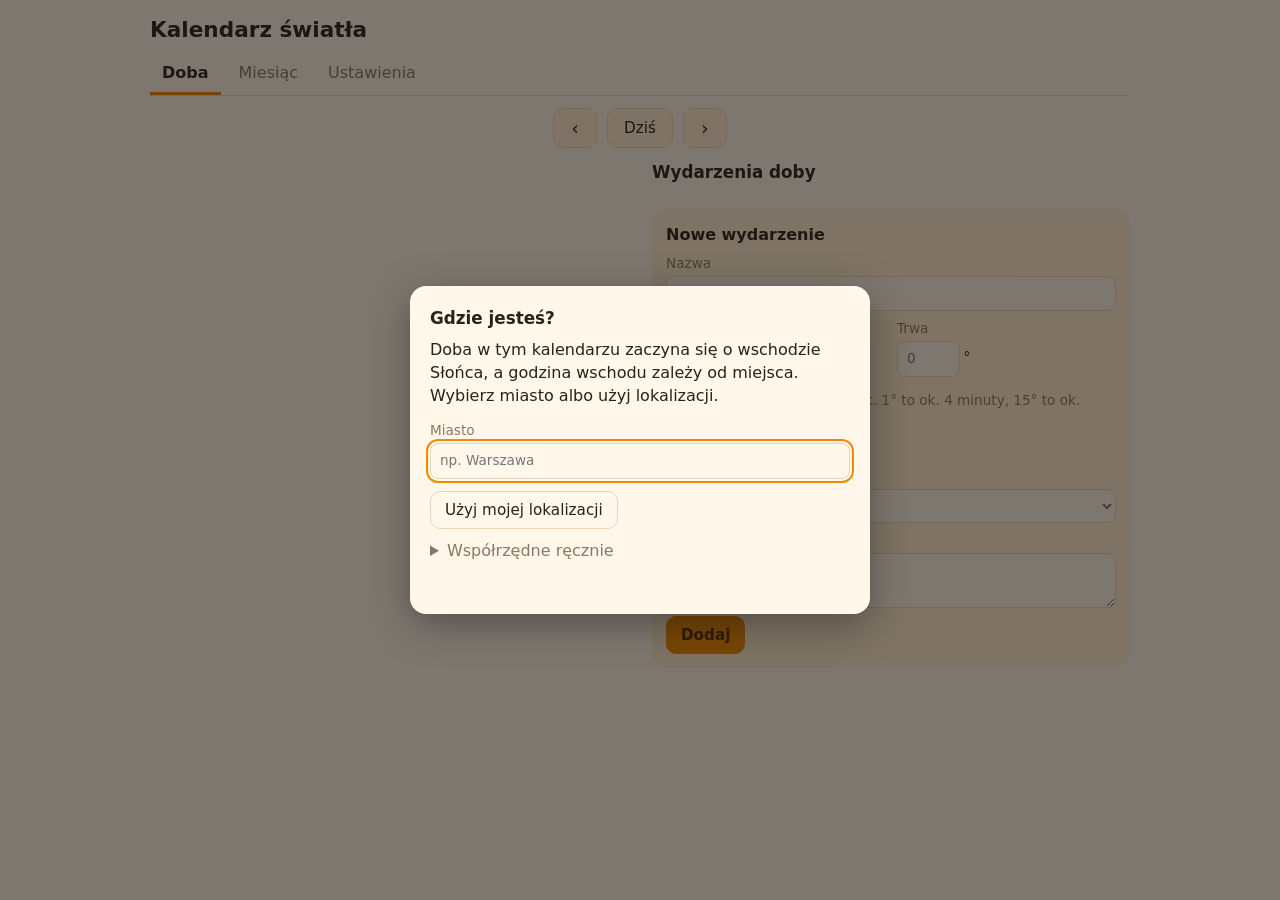
<file: index.html>
<!doctype html>
<html lang="pl">
<head>
<meta charset="utf-8">
<meta name="viewport" content="width=device-width, initial-scale=1, viewport-fit=cover">
<title>Kalendarz światła</title>
<meta name="description" content="Kalendarz orbity i doba w stopniach od wschodu Słońca: terminy i wydarzenia dnia.">
<meta name="theme-color" content="#f08a00">
<link rel="manifest" href="manifest.webmanifest">
<link rel="icon" href="icon.svg" type="image/svg+xml">
<link rel="apple-touch-icon" href="icon-192.png">
<link rel="stylesheet" href="css/app.css?v=2">
</head>
<body>
<header class="top">
  <div class="title">
    <h1 id="oDate">Kalendarz światła</h1>
    <div class="sub" id="oSub"></div>
  </div>
  <button type="button" class="placeBtn" id="placeBtn" title="Zmień miejsce" hidden></button>
</header>

<nav class="tabs" role="tablist">
  <button type="button" role="tab" data-v="day" aria-selected="true">Doba</button>
  <button type="button" role="tab" data-v="month" aria-selected="false">Miesiąc</button>
  <button type="button" role="tab" data-v="set" aria-selected="false">Ustawienia</button>
</nav>

<main>
  <!-- ===== Doba ===== -->
  <section id="vDay" class="view">
    <div class="nav">
      <button type="button" id="dPrev" aria-label="Poprzednia doba">‹</button>
      <button type="button" id="dToday" class="today">Dziś</button>
      <button type="button" id="dNext" aria-label="Następna doba">›</button>
    </div>
    <div class="dayGrid">
      <div class="dialBox">
        <svg id="dial" viewBox="0 0 360 360" role="img" aria-label="Tarcza doby: 0° to wschód Słońca"></svg>
        <div class="facts" id="facts"></div>
      </div>
      <div class="side">
        <h2>Wydarzenia doby</h2>
        <ul class="evList" id="evList"></ul>
        <form id="evForm" class="card" autocomplete="off">
          <h3 id="fTitle">Nowe wydarzenie</h3>
          <label class="wide">Nazwa <input id="fName" required maxlength="120" pattern=".*\S.*" title="Wpisz nazwę wydarzenia" placeholder="np. Spotkanie"></label>
          <div class="row">
            <label>Początek
              <span class="degIn"><input id="fDeg" type="number" min="0" max="359" step="1" required placeholder="0">°
              <input id="fMin" type="number" min="0" max="59" step="1" placeholder="00">′</span>
            </label>
            <label>Trwa <span class="degIn"><input id="fLen" type="number" min="0" max="360" step="0.5" placeholder="0">°</span></label>
          </div>
          <p class="hint">Kliknij tarczę, żeby wybrać kąt. 1° to ok. 4 minuty, 15° to ok. godzina.</p>
          <details class="conv"><summary>Przelicz z godziny zegara</summary>
            <label>Godzina <input id="fClock" type="time"></label>
            <button type="button" id="fConv">Ustaw kąt</button>
            <span id="fConvOut" class="hint"></span>
          </details>
          <label class="wide">Powtarzaj
            <select id="fRep">
              <option value="">Nie</option>
              <option value="d">Każdej doby</option>
              <option value="10">Co 10 dób</option>
              <option value="m">Co miesiąc (ten sam dzień; w krótszym miesiącu ostatni)</option>
              <option value="y">Co rok (ten sam miesiąc i dzień)</option>
            </select>
          </label>
          <label class="wide">Notatka <textarea id="fNote" rows="2" maxlength="2000"></textarea></label>
          <div class="btns">
            <button type="submit" class="main" id="fSave">Dodaj</button>
            <button type="button" id="fCancel" hidden>Anuluj</button>
            <button type="button" id="fDel" class="danger" hidden>Usuń</button>
          </div>
          <p class="hint err" id="dMsg" role="alert"></p>
        </form>
      </div>
    </div>
  </section>

  <!-- ===== Miesiąc ===== -->
  <section id="vMonth" class="view" hidden>
    <div class="nav">
      <button type="button" id="mPrev" aria-label="Poprzedni miesiąc">‹</button>
      <div class="mHead"><b id="mName"></b><span id="mSub"></span></div>
      <button type="button" id="mNext" aria-label="Następny miesiąc">›</button>
    </div>
    <div class="mGrid" id="mGrid"></div>
    <ul class="mList" id="mList"></ul>
  </section>

  <!-- ===== Ustawienia ===== -->
  <section id="vSet" class="view" hidden>
    <div class="card">
      <h2>Miejsce</h2>
      <p>Doba zaczyna się o wschodzie Słońca w tym miejscu. Teraz: <b id="sPlace"></b></p>
      <div id="sPlaceForm" class="placeForm"></div>
      <p class="hint">Wydarzenia są zapisane w stopniach doby, więc po zmianie miejsca zostają na tym samym kącie (np. 30° po wschodzie), a nie o tej samej godzinie.</p>
    </div>
    <div class="card">
      <h2>Kopia zapasowa</h2>
      <p>Wydarzenia są tylko w tej przeglądarce. Zapisz je do pliku, żeby je przenieść na inne urządzenie albo nie stracić.</p>
      <div class="btns">
        <button type="button" id="sExport" class="main">Zapisz do pliku</button>
        <label class="fileBtn">Wczytaj z pliku <input type="file" id="sImport" accept=".json,application/json"></label>
      </div>
      <p class="hint" id="sMsg" aria-live="polite"></p>
    </div>
    <div class="card">
      <h2>Kalendarz do druku</h2>
      <p>Kalendarz ścienny i planer (dekada na rozkładówkę) w formacie A5 dla wybranego roku i miejsca.</p>
      <a class="btnLink" href="druk.html">Otwórz generator PDF</a>
    </div>
  </section>
</main>

<!-- ===== Pierwsze uruchomienie: wybór miejsca ===== -->
<dialog id="placeDlg" aria-labelledby="pdT">
  <h2 id="pdT">Gdzie jesteś?</h2>
  <p>Doba w tym kalendarzu zaczyna się o wschodzie Słońca, a godzina wschodu zależy od miejsca. Wybierz miasto albo użyj lokalizacji.</p>
  <div id="dlgForm" class="placeForm"></div>
  <button type="button" id="dlgClose" class="link" hidden>Zamknij</button>
</dialog>

<script src="js/astro.js?v=1"></script>
<script src="js/orbit.js?v=1"></script>
<script src="js/place.js?v=2"></script>
<script src="js/app.js?v=3"></script>
</body>
</html>
</file>
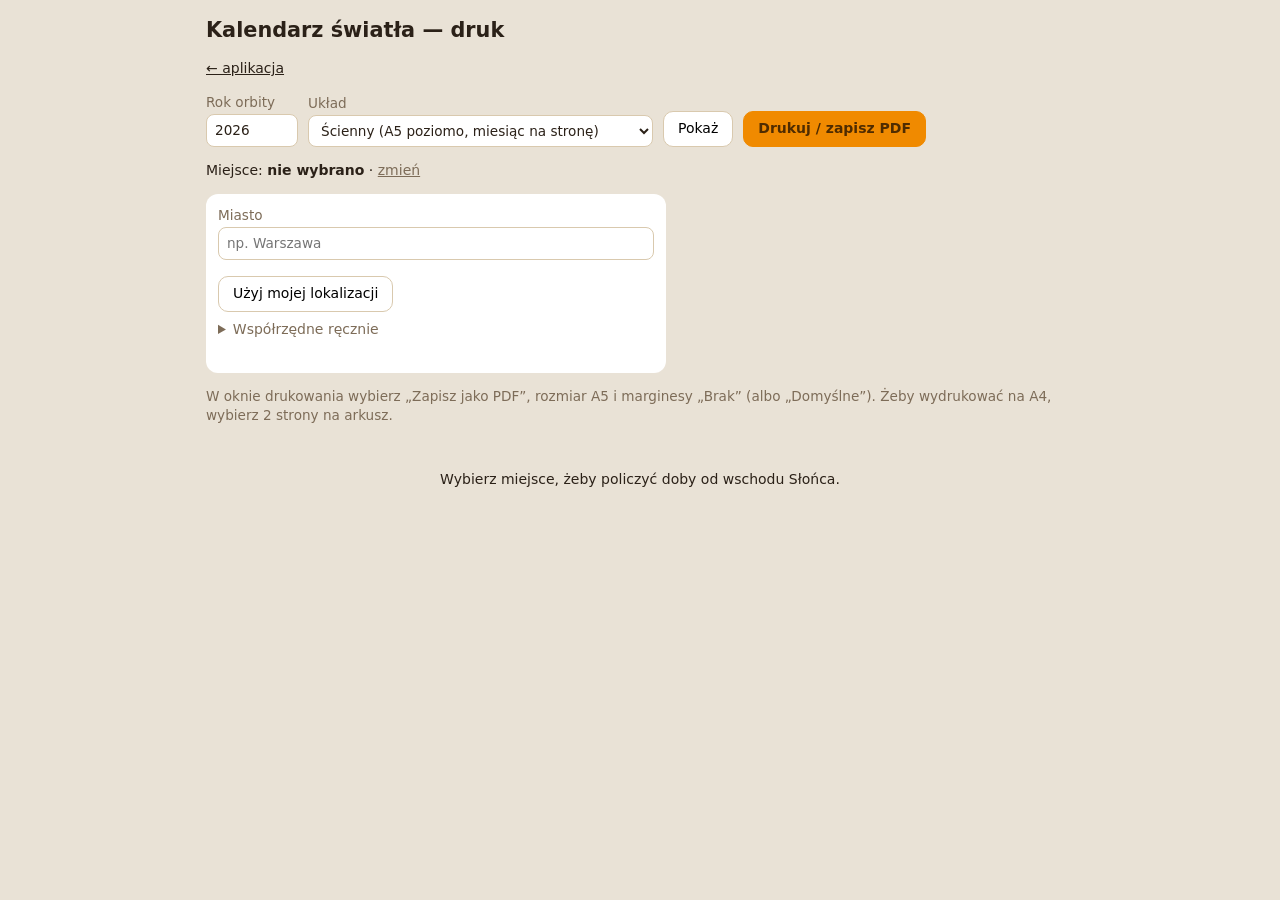
<file: druk.html>
<!doctype html>
<html lang="pl">
<head>
<meta charset="utf-8">
<meta name="viewport" content="width=device-width, initial-scale=1">
<title>Kalendarz światła — druk</title>
<meta name="description" content="Generator kalendarza orbity do druku (A5): kalendarz ścienny i planer z dekadą na rozkładówkę.">
<link rel="icon" href="icon.svg" type="image/svg+xml">
<link rel="stylesheet" href="css/print.css?v=2">
<style id="pageSize"></style>
</head>
<body>
<div class="ctl" id="ctl">
  <h1>Kalendarz światła — druk</h1>
  <p><a href="index.html">← aplikacja</a></p>
  <div class="ctlRow">
    <label>Rok orbity <input type="number" id="cY" min="1000" max="3000" step="1"></label>
    <label>Układ
      <select id="cL">
        <option value="wall">Ścienny (A5 poziomo, miesiąc na stronę)</option>
        <option value="planner">Planer (A5 pionowo, dekada na rozkładówkę)</option>
      </select>
    </label>
    <button type="button" id="cGo">Pokaż</button>
    <button type="button" id="cPrint" class="main">Drukuj / zapisz PDF</button>
  </div>
  <p>Miejsce: <b id="cPlace">nie wybrano</b> · <button type="button" class="link" id="cPlaceBtn">zmień</button></p>
  <div id="cPlaceForm" class="placeForm" hidden></div>
  <p class="hint">W oknie drukowania wybierz „Zapisz jako PDF”, rozmiar A5 i marginesy „Brak” (albo „Domyślne”). Żeby wydrukować na A4, wybierz 2 strony na arkusz.</p>
</div>
<div id="out"></div>

<script src="js/astro.js?v=1"></script>
<script src="js/orbit.js?v=1"></script>
<script src="js/place.js?v=2"></script>
<script src="js/print.js?v=2"></script>
</body>
</html>
</file>
<file: css/app.css>
/* ===== Kolory (jak w daylight-clock) ===== */
:root {
  --bg: #fff7ea; --fg: #2b2118; --mut: #8a7863; --card: #ffeed2; --line: #ead5b0;
  --day: #ffd36a; --night: #2f2a5a; --sun: #f08a00; --on-sun: #4f2c00; --ev: #c8623a; --danger: #b3261e;
  color-scheme: light;
}
@media (prefers-color-scheme: dark) {
  :root:not([data-theme="light"]) {
    --bg: #14100c; --fg: #f6ead8; --mut: #a39278; --card: #221a12; --line: #3e3020;
    --night: #3a3268; --sun: #ffb02e; --ev: #ff8a5c; --danger: #ff8a80; color-scheme: dark;
  }
}
:root[data-theme="dark"] {
  --bg: #14100c; --fg: #f6ead8; --mut: #a39278; --card: #221a12; --line: #3e3020;
  --night: #3a3268; --sun: #ffb02e; --ev: #ff8a5c; --danger: #ff8a80; color-scheme: dark;
}

* { box-sizing: border-box }
[hidden] { display: none !important }
body {
  margin: 0; background: var(--bg); color: var(--fg);
  font: 16px/1.45 system-ui, -apple-system, "Segoe UI", Roboto, sans-serif;
  padding: env(safe-area-inset-top, 0) 16px env(safe-area-inset-bottom, 0);
}
button, input, select, textarea { font: inherit; color: inherit }
button { cursor: pointer }
h1, h2, h3 { margin: 0 }
h2 { font-size: 1.05rem; margin-bottom: 8px }
h3 { font-size: 1rem; margin-bottom: 8px }
.hint { color: var(--mut); font-size: .85rem; margin: 6px 0 }
main { max-width: 980px; margin: 0 auto 32px }

/* ===== Nagłówek i zakładki ===== */
.top { max-width: 980px; margin: 0 auto; display: flex; align-items: center; justify-content: space-between; gap: 12px; padding: 14px 0 8px; flex-wrap: wrap }
.top h1 { font-size: 1.35rem }
.sub { color: var(--mut); font-size: .9rem }
.placeBtn { background: none; border: 1px solid var(--line); border-radius: 999px; padding: 4px 12px; font-size: .9rem; max-width: 100%; overflow: hidden; text-overflow: ellipsis; white-space: nowrap }
.tabs { max-width: 980px; margin: 0 auto 12px; display: flex; gap: 6px; border-bottom: 1px solid var(--line) }
.tabs button { background: none; border: 0; border-bottom: 3px solid transparent; padding: 8px 12px; color: var(--mut) }
.tabs button[aria-selected="true"] { color: var(--fg); border-color: var(--sun); font-weight: 600 }

.nav { display: flex; align-items: center; justify-content: center; gap: 10px; margin: 6px 0 12px }
.nav > button { min-width: 44px; height: 40px; border-radius: 10px; border: 1px solid var(--line); background: var(--card); font-size: 1.2rem }
.nav .today { font-size: .95rem; padding: 0 16px }
.mHead { text-align: center; min-width: 0; flex: 1; max-width: 420px }
.mHead b { display: block; font-size: 1.2rem }
.mHead span { color: var(--mut); font-size: .85rem }

/* ===== Doba ===== */
.dayGrid { display: grid; grid-template-columns: minmax(0, 1fr) minmax(0, 1fr); gap: 24px; align-items: start }
@media (max-width: 760px) { .dayGrid { grid-template-columns: minmax(0, 1fr) } }
.dialBox { min-width: 0 }
#dial { width: 100%; max-width: 440px; display: block; margin: 0 auto; cursor: crosshair; touch-action: manipulation }
.ringDay { fill: none; stroke: var(--day); stroke-width: 22 }
.ringNight { fill: none; stroke: var(--night); stroke-width: 22 }
.tick { stroke: var(--mut); stroke-width: 1 }
.tick.big { stroke: var(--fg); stroke-width: 1.6 }
.tl { fill: var(--mut); font-size: 11px; text-anchor: middle }
.mk { stroke: var(--fg); stroke-width: 2.5 }
.mk.dash { stroke-dasharray: 3 2 }
.evArc { fill: none; stroke: var(--ev); stroke-width: 5; stroke-linecap: round; opacity: .55 }
.evDot { fill: var(--ev); stroke: var(--bg); stroke-width: 1.5 }
.hand { stroke: var(--sun); stroke-width: 2.5 }
.sun { fill: var(--sun); stroke: var(--bg); stroke-width: 2 }
.cBig { fill: var(--fg); font-size: 26px; font-weight: 700; text-anchor: middle; font-variant-numeric: tabular-nums }
.cSmall { fill: var(--mut); font-size: 12.5px; text-anchor: middle }
.facts { max-width: 440px; margin: 8px auto 0; font-size: .92rem; display: grid; gap: 2px }
.moonL { display: flex; align-items: center; gap: 6px }

.evList { list-style: none; margin: 0 0 16px; padding: 0; display: grid; gap: 6px }
.evList button { width: 100%; text-align: left; display: flex; gap: 12px; align-items: baseline; background: var(--card); border: 1px solid transparent; border-radius: 10px; padding: 8px 10px }
.evList .editing button { border-color: var(--sun) }
.evList .empty { color: var(--mut) }
.evDeg { font-variant-numeric: tabular-nums; font-weight: 600; white-space: nowrap; min-width: 5.5em }
.evDeg small { font-weight: 400; color: var(--mut) }
.evName { min-width: 0; overflow-wrap: anywhere }
.evName small { color: var(--mut) }
.evNote { display: block; white-space: pre-wrap }

.card { background: var(--card); border-radius: 14px; padding: 14px; margin-bottom: 14px }
form label, .placeForm label { display: block; font-size: .85rem; color: var(--mut); margin-bottom: 8px }
form input, form select, form textarea, .placeForm input { display: block; width: 100%; margin-top: 2px; padding: 7px 9px; border: 1px solid var(--line); border-radius: 8px; background: var(--bg) }
.row { display: flex; gap: 12px; flex-wrap: wrap }
.row label { flex: 1 1 140px }
.degIn { display: flex; align-items: center; gap: 4px; color: var(--fg) }
.degIn input { width: 4.6em; display: inline-block }
.conv { margin: 4px 0 10px; font-size: .9rem }
.conv summary { cursor: pointer; color: var(--mut) }
.conv label { display: inline-block; margin: 6px 8px 0 0 }
.conv input { display: inline-block; width: auto }
.btns { display: flex; gap: 8px; flex-wrap: wrap; align-items: center }
.btns button, .fileBtn, .btnLink, .conv button, .placeForm button { border: 1px solid var(--line); background: var(--bg); border-radius: 10px; padding: 7px 14px; text-decoration: none; color: inherit; display: inline-block; font-size: .95rem }
.btns .main, .btnLink { background: var(--sun); color: var(--on-sun); border-color: var(--sun); font-weight: 600 }
.btns .danger { color: var(--danger); margin-left: auto }
.fileBtn { cursor: pointer; color: var(--fg) !important; margin: 0 !important; font-size: .95rem !important }
.fileBtn input { position: absolute; width: 1px; height: 1px; opacity: 0 }
.fileBtn:focus-within { outline: 2px solid var(--sun) }

/* ===== Miesiąc ===== */
.mGrid { display: grid; grid-template-columns: repeat(10, minmax(0, 1fr)); gap: 4px }
@media (max-width: 560px) { .mGrid { grid-template-columns: repeat(5, minmax(0, 1fr)) } }
.md { position: relative; min-height: 64px; border: 1px solid var(--line); border-radius: 8px; background: var(--card); padding: 4px; text-align: left; display: flex; flex-direction: column; overflow: hidden }
.md b { font-size: 1rem }
.md small { color: var(--mut); font-size: .7rem }
.md.past { opacity: .6 }
.md.today { border: 2px solid var(--sun) }
.md.sel { background: color-mix(in srgb, var(--sun) 25%, var(--card)) }
.mMoon { position: absolute; top: 4px; right: 4px; width: 14px; height: 14px }
.md .ap { position: absolute; bottom: 3px; right: 5px; font-style: normal; font-size: .7rem; color: var(--mut) }
.md .dots { color: var(--ev); letter-spacing: 1px; line-height: 1; margin-top: auto }
.mList { list-style: none; padding: 0; margin: 14px 0 0; display: grid; gap: 4px }
.mList .empty { color: var(--mut) }

/* ===== Miejsce ===== */
.pl-res { display: grid; gap: 4px; margin: -4px 0 8px }
.pl-res button { text-align: left }
.pl-man { margin: 10px 0 }
.pl-man summary { cursor: pointer; color: var(--mut); margin-bottom: 6px }
.pl-msg { color: var(--mut); font-size: .85rem; min-height: 1.2em; margin: 6px 0 0 }
dialog { border: 0; border-radius: 16px; background: var(--bg); color: var(--fg); max-width: min(460px, calc(100vw - 32px)); padding: 20px; box-shadow: 0 10px 40px rgb(0 0 0 / .35) }
dialog::backdrop { background: rgb(20 16 12 / .55) }
dialog p { margin: 6px 0 14px }
.link { background: none; border: 0; color: var(--mut); text-decoration: underline; margin-top: 8px }
:focus-visible { outline: 2px solid var(--sun); outline-offset: 2px }
.err { color: var(--danger) }
.err:empty { display: none }
</file>
<file: css/print.css>
/* ===== Generator druku: strony A5 ===== */
:root { --ink: #2b2118; --mut: #7d6c58; --line: #d9c9ae; --day: #ffe7a3; --night: #c9c7da; --bg: #e9e2d6 }
* { box-sizing: border-box }
[hidden] { display: none !important }
html { -webkit-print-color-adjust: exact; print-color-adjust: exact }
body { margin: 0; background: var(--bg); color: var(--ink); font: 14px/1.4 system-ui, "Segoe UI", Roboto, sans-serif }

/* panel na ekranie */
.ctl { max-width: 900px; margin: 0 auto; padding: 16px }
.ctl h1 { font-size: 1.3rem; margin: 0 0 4px }
.ctl a { color: inherit }
.ctlRow { display: flex; flex-wrap: wrap; gap: 10px; align-items: end }
.ctl label { display: block; font-size: .85rem; color: var(--mut) }
.ctl input, .ctl select { display: block; font: inherit; padding: 6px 8px; border: 1px solid var(--line); border-radius: 8px; background: #fff; color: var(--ink); margin-top: 2px }
.ctl button { font: inherit; padding: 7px 14px; border-radius: 10px; border: 1px solid var(--line); background: #fff; cursor: pointer }
.ctl .main { background: #f08a00; border-color: #f08a00; color: #4f2c00; font-weight: 600 }
.ctl .link { border: 0; background: none; padding: 0; text-decoration: underline; color: var(--mut) }
.hint { color: var(--mut); font-size: .85rem }
.placeForm { background: #fff; border-radius: 12px; padding: 12px; max-width: 460px }
.placeForm label { margin-bottom: 8px }
.placeForm input { width: 100% }
.pl-res { display: grid; gap: 4px; margin-bottom: 8px }
.pl-res button { text-align: left }
.pl-man summary { cursor: pointer; color: var(--mut); margin: 8px 0 }
.pl-msg { color: var(--mut); font-size: .85rem }

#out { display: flex; flex-direction: column; align-items: safe center; gap: 14px; padding: 0 16px 40px; overflow-x: auto }
.page { background: #fff; color: var(--ink); position: relative; overflow: hidden; box-shadow: 0 2px 10px rgb(0 0 0 / .15); flex: none;
  font-size: 9pt; line-height: 1.3 }
.wall { width: 210mm; height: 148mm; padding: 8mm 9mm 7mm }
.planner { width: 148mm; height: 210mm; padding: 9mm 8mm 8mm }
.planner.left { padding-right: 11mm }   /* margines przy grzbiecie */
.planner.right { padding-left: 11mm }
h2 { font-size: 13pt; margin: 0 0 4mm }
.eq { color: var(--mut); font-size: 7pt; display: inline-block; width: 3mm; text-align: center }
.moon { vertical-align: -0.6mm; flex: none }

@media print {
  body { background: #fff }
  .ctl { display: none }
  #out { display: block; padding: 0; gap: 0; overflow: visible }
  .page { box-shadow: none; break-after: page; page-break-after: always }
  .page:last-child { break-after: auto; page-break-after: auto }
}

/* ===== Koło roku ===== */
.wheel .wl { font-size: 6.4px; text-anchor: middle; fill: #2b2118 }
.wheel .wd { font-size: 6px; text-anchor: middle; fill: #7d6c58 }
.wheel .ws { font-size: 9px; text-anchor: middle; fill: #2b2118; font-weight: 600 }

/* ===== Ścienny ===== */
.wall.cover { display: flex; gap: 6mm; align-items: center }
.cvL { flex: 1 }
.cvK { font-size: 24pt; font-weight: 700; line-height: 1.1 }
.cvY { font-size: 15pt; margin: 2mm 0 4mm; color: #c8623a }
.cvD, .cvP { color: var(--mut) }
.cvT { margin-top: 8mm; font-size: 9pt; max-width: 70mm }
.wh { display: flex; justify-content: space-between; align-items: baseline; border-bottom: 1.2mm solid var(--sc); padding-bottom: 1.5mm; margin-bottom: 2.5mm }
.wh b { font-size: 18pt; color: var(--sc) }
.wh span { font-size: 12pt; color: var(--mut) }
.whR { font-size: 8.5pt; color: var(--mut) }
.wg { display: grid; grid-template-columns: repeat(10, 1fr); grid-template-rows: repeat(4, 1fr); height: 107mm; border-top: .3mm solid var(--line); border-left: .3mm solid var(--line) }
.wc { border-right: .3mm solid var(--line); border-bottom: .3mm solid var(--line); padding: 1mm 1.2mm; position: relative; min-width: 0 }
.wc.empty { background: repeating-linear-gradient(0deg, transparent 0 4.6mm, #efe6d6 4.6mm 4.9mm) }
.wcH { display: flex; justify-content: space-between; align-items: baseline }
.wcH b { font-size: 11pt }
.wcH span { font-size: 6.5pt; color: var(--mut) }
.wcE { display: flex; gap: .8mm; align-items: center; font-size: 6.5pt; line-height: 1.15; margin-top: .4mm; color: var(--ink) }
.wcL { position: absolute; right: 1.2mm; bottom: .8mm; font-size: 6pt; color: var(--mut) }
.wf { font-size: 6.5pt; color: var(--mut); margin-top: 2mm }

/* ===== Jak czytać ===== */
.how p { margin: 0 0 3mm }
.wall.how { columns: 2; column-gap: 8mm; font-size: 8.5pt }
.wall.how h2 { column-span: all }
.leg { padding-left: 0; list-style: none; margin: 0 }
.leg li { margin-bottom: 1.6mm; display: flex; gap: 1mm; align-items: center }
.sw { display: inline-block; width: 6mm; height: 2.4mm; border: .2mm solid #b6aa95 }
.sw.day { background: var(--day) }
.sw.night { background: var(--night) }

/* ===== Planer ===== */
.planner.cover { display: flex; flex-direction: column; align-items: center; justify-content: center; text-align: center; gap: 3mm }
.pvK { font-size: 24pt; font-weight: 700 }
.pvY { font-size: 13pt; color: #c8623a; margin-bottom: 6mm }
.pvD, .pvP { color: var(--mut) }
.yg { display: grid; grid-template-columns: 1fr 1fr; gap: 3mm 5mm }
.ym b { font-size: 8.5pt }
.ym small { display: block; font-size: 6.5pt; color: var(--mut); margin-bottom: .6mm }
.ymG { display: grid; grid-template-columns: repeat(10, 1fr); gap: .3mm }
.ymG i { font-style: normal; font-size: 6pt; text-align: center; height: 3.4mm; line-height: 3.4mm; background: #f6efe2 }
.ymG i.f { display: flex; align-items: center; justify-content: center; gap: .2mm; font-weight: 700 }
.ph { display: flex; justify-content: space-between; align-items: baseline; border-bottom: .9mm solid var(--sc); padding-bottom: 1mm; margin-bottom: 1.5mm }
.ph b { font-size: 12pt; color: var(--sc) }
.ph span { color: var(--mut); font-size: 8.5pt }
.pds { display: flex; flex-direction: column; height: 182mm }
.pd { flex: 1; display: flex; flex-direction: column; border-bottom: .3mm solid var(--line); padding: 1.2mm 0 0; min-height: 0 }
.pdH { display: flex; align-items: baseline; gap: 2mm; flex-wrap: wrap }
.pdH b { font-size: 13pt; min-width: 6mm }
.pdH .g { color: var(--mut); font-size: 7.5pt; margin-right: auto }
.pdE { font-size: 7pt; display: inline-flex; align-items: center; gap: .8mm }
.axis { width: 100%; height: auto; display: block; margin: .5mm 0 0 }
.axis .aDay { fill: var(--day) }
.axis .aNight { fill: var(--night) }
.axis .aT { stroke: #8a7863; stroke-width: .4 }
.axis .aT.b { stroke: #2b2118; stroke-width: .7 }
.axis .aL { font-size: 5px; fill: #7d6c58; text-anchor: middle }
.axis .aS { font-size: 5px; fill: #7d6c58; text-anchor: middle }
.lines { flex: 1; background: repeating-linear-gradient(180deg, transparent 0 5.7mm, #e5d9c4 5.7mm 6mm); margin-top: .5mm }
.lines.tall { height: 176mm; flex: none }
</file>
